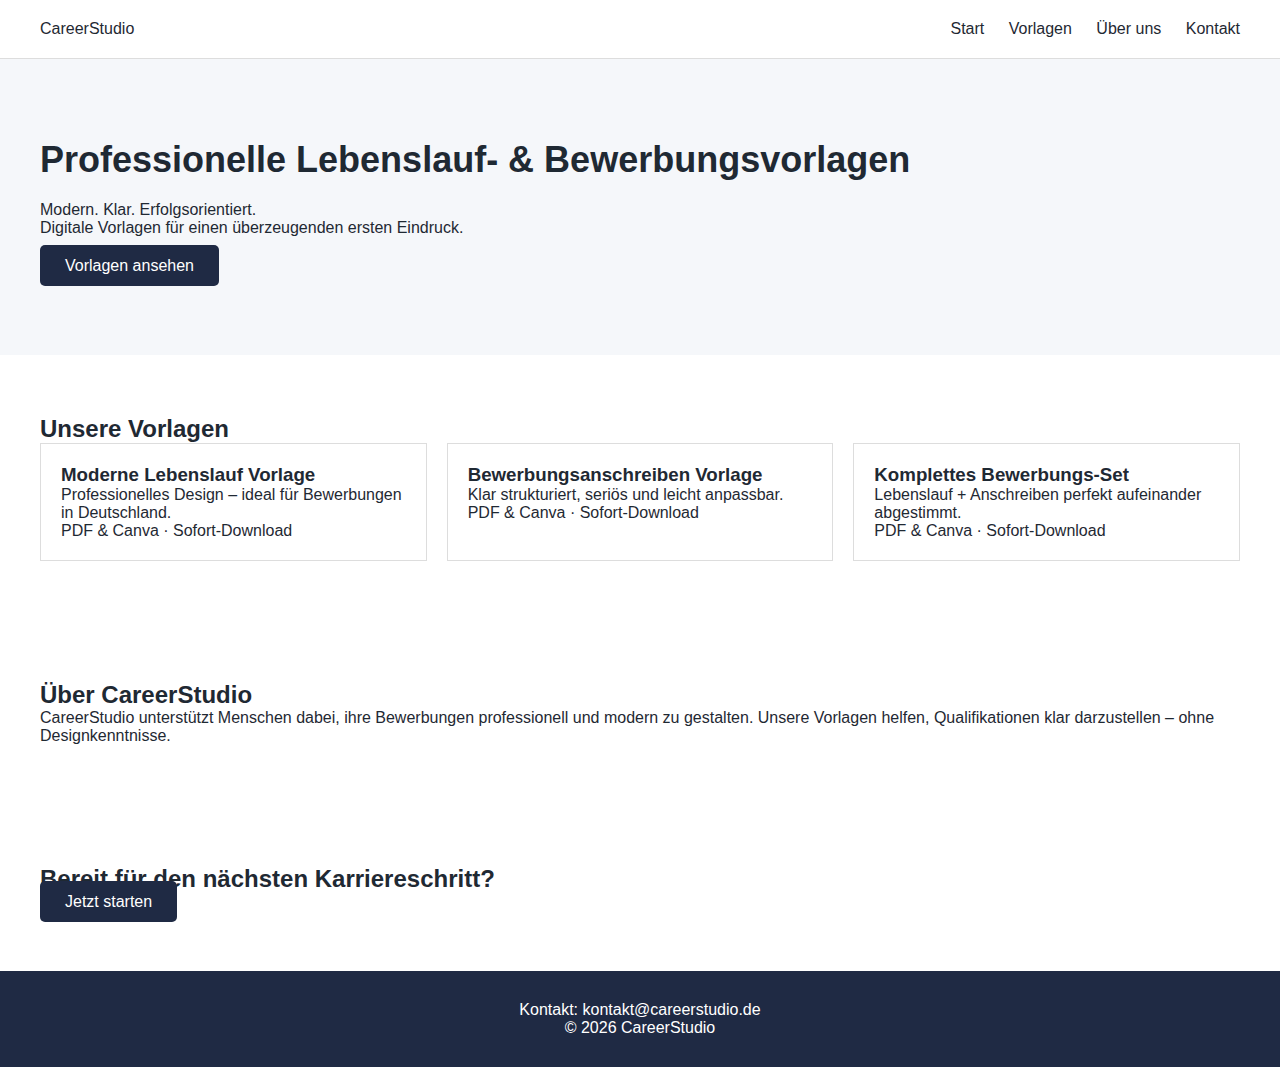
<file: index.html>
<!DOCTYPE html>
<html lang="de">
<head>
  <meta charset="UTF-8">
  <meta name="viewport" content="width=device-width, initial-scale=1.0">
  <title>CareerStudio – Lebenslauf & Bewerbungsvorlagen</title>
  <link rel="stylesheet" href="style.css">
</head>
<body>

<header class="header">
  <div class="logo">CareerStudio</div>
  <nav>
    <a href="#start">Start</a>
    <a href="#vorlagen">Vorlagen</a>
    <a href="#ueber">Über uns</a>
    <a href="#kontakt">Kontakt</a>
  </nav>
</header>

<section id="start" class="hero">
  <h1>Professionelle Lebenslauf- & Bewerbungsvorlagen</h1>
  <p>Modern. Klar. Erfolgsorientiert.<br>
     Digitale Vorlagen für einen überzeugenden ersten Eindruck.</p>
  <a href="#vorlagen" class="btn">Vorlagen ansehen</a>
</section>

<section id="vorlagen" class="products">
  <h2>Unsere Vorlagen</h2>

  <div class="product-grid">
    <div class="product">
      <h3>Moderne Lebenslauf Vorlage</h3>
      <p>Professionelles Design – ideal für Bewerbungen in Deutschland.</p>
      <span>PDF & Canva · Sofort-Download</span>
    </div>

    <div class="product">
      <h3>Bewerbungsanschreiben Vorlage</h3>
      <p>Klar strukturiert, seriös und leicht anpassbar.</p>
      <span>PDF & Canva · Sofort-Download</span>
    </div>

    <div class="product">
      <h3>Komplettes Bewerbungs-Set</h3>
      <p>Lebenslauf + Anschreiben perfekt aufeinander abgestimmt.</p>
      <span>PDF & Canva · Sofort-Download</span>
    </div>
  </div>
</section>

<section id="ueber" class="about">
  <h2>Über CareerStudio</h2>
  <p>
    CareerStudio unterstützt Menschen dabei, ihre Bewerbungen professionell
    und modern zu gestalten. Unsere Vorlagen helfen, Qualifikationen klar
    darzustellen – ohne Designkenntnisse.
  </p>
</section>

<section class="cta">
  <h2>Bereit für den nächsten Karriereschritt?</h2>
  <a href="#kontakt" class="btn">Jetzt starten</a>
</section>

<footer id="kontakt" class="footer">
  <p>Kontakt: kontakt@careerstudio.de</p>
  <p>© 2026 CareerStudio</p>
</footer>

</body>
</html>
</file>
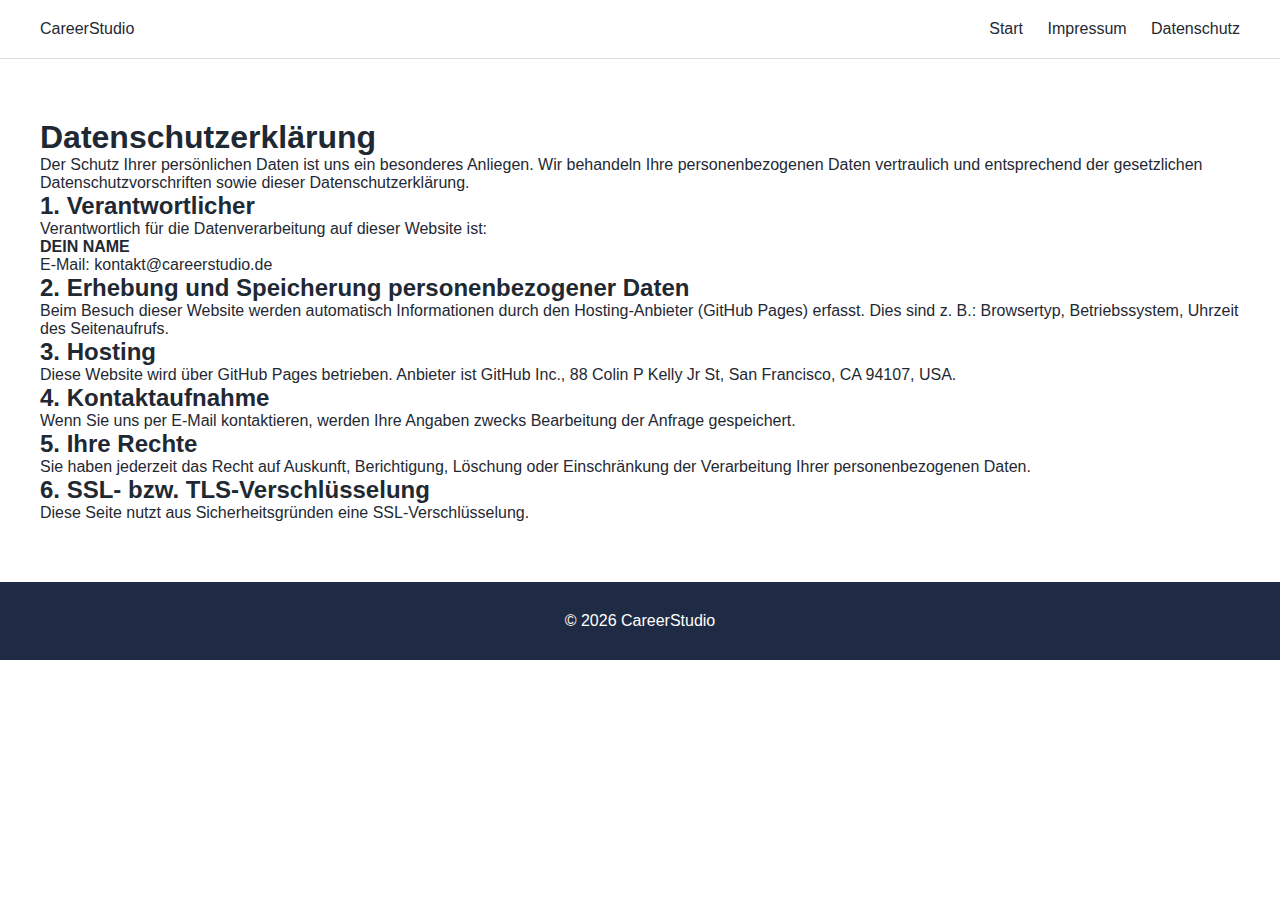
<file: datenschutz.html>
<!DOCTYPE html>
<html lang="de">
<head>
  <meta charset="UTF-8">
  <meta name="viewport" content="width=device-width, initial-scale=1.0">
  <title>Datenschutz – CareerStudio</title>
  <link rel="stylesheet" href="style.css">
</head>
<body>

<header class="header">
  <div class="logo">CareerStudio</div>
  <nav>
    <a href="index.html">Start</a>
    <a href="impressum.html">Impressum</a>
    <a href="datenschutz.html">Datenschutz</a>
  </nav>
</header>

<section class="about">
  <h1>Datenschutzerklärung</h1>

  <p>
    Der Schutz Ihrer persönlichen Daten ist uns ein besonderes Anliegen.
    Wir behandeln Ihre personenbezogenen Daten vertraulich und entsprechend
    der gesetzlichen Datenschutzvorschriften sowie dieser Datenschutzerklärung.
  </p>

  <h2>1. Verantwortlicher</h2>
  <p>
    Verantwortlich für die Datenverarbeitung auf dieser Website ist:<br>
    <strong>DEIN NAME</strong><br>
    E-Mail: kontakt@careerstudio.de
  </p>

  <h2>2. Erhebung und Speicherung personenbezogener Daten</h2>
  <p>
    Beim Besuch dieser Website werden automatisch Informationen durch den
    Hosting-Anbieter (GitHub Pages) erfasst. Dies sind z. B.:
    Browsertyp, Betriebssystem, Uhrzeit des Seitenaufrufs.
  </p>

  <h2>3. Hosting</h2>
  <p>
    Diese Website wird über GitHub Pages betrieben.
    Anbieter ist GitHub Inc., 88 Colin P Kelly Jr St, San Francisco, CA 94107, USA.
  </p>

  <h2>4. Kontaktaufnahme</h2>
  <p>
    Wenn Sie uns per E-Mail kontaktieren, werden Ihre Angaben zwecks Bearbeitung
    der Anfrage gespeichert.
  </p>

  <h2>5. Ihre Rechte</h2>
  <p>
    Sie haben jederzeit das Recht auf Auskunft, Berichtigung, Löschung oder
    Einschränkung der Verarbeitung Ihrer personenbezogenen Daten.
  </p>

  <h2>6. SSL- bzw. TLS-Verschlüsselung</h2>
  <p>
    Diese Seite nutzt aus Sicherheitsgründen eine SSL-Verschlüsselung.
  </p>

</section>

<footer class="footer">
  <p>© 2026 CareerStudio</p>
</footer>

</body>
</html>
</file>
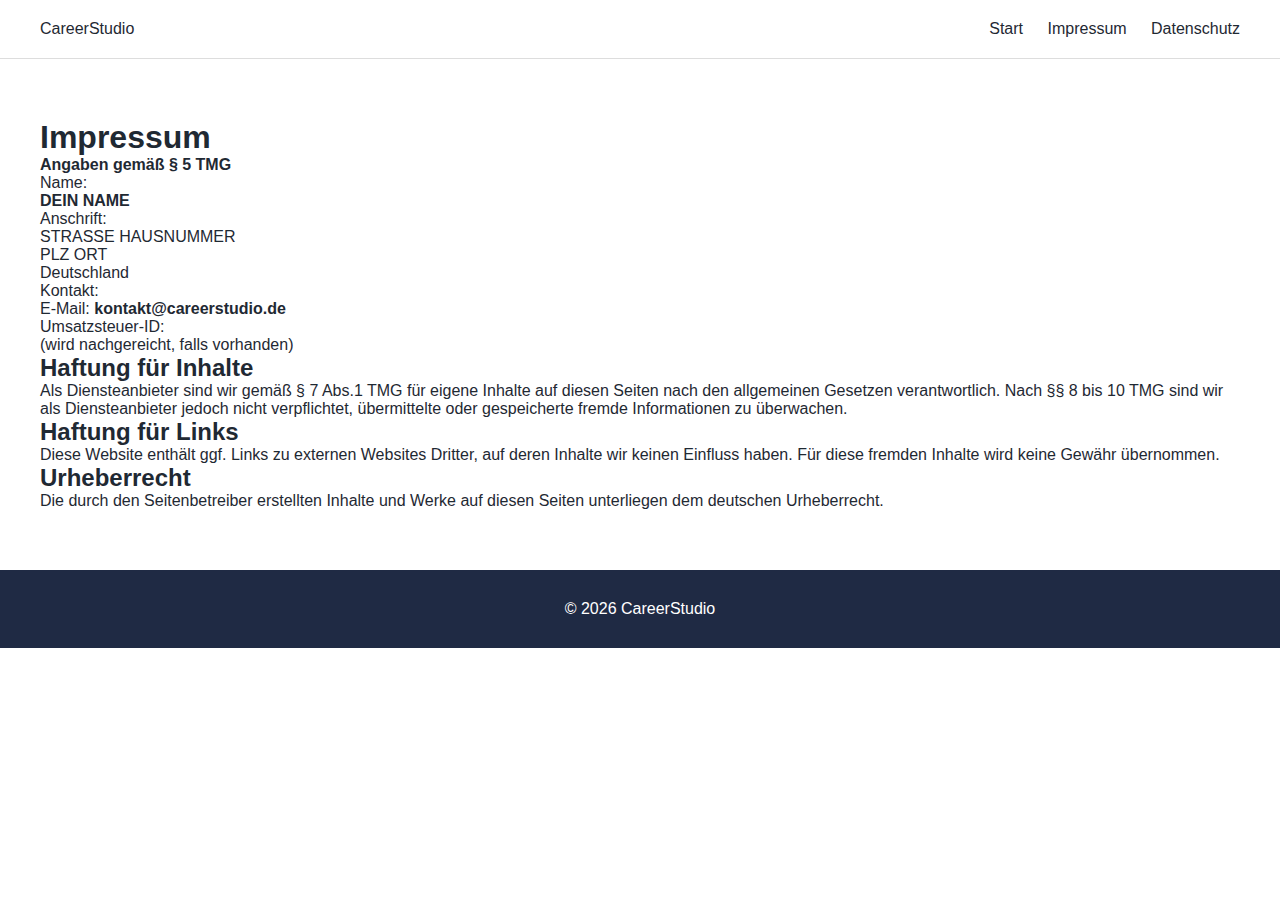
<file: impressum.html>
<!DOCTYPE html>
<html lang="de">
<head>
  <meta charset="UTF-8">
  <meta name="viewport" content="width=device-width, initial-scale=1.0">
  <title>Impressum – CareerStudio</title>
  <link rel="stylesheet" href="style.css">
</head>
<body>

<header class="header">
  <div class="logo">CareerStudio</div>
  <nav>
    <a href="index.html">Start</a>
    <a href="impressum.html">Impressum</a>
    <a href="datenschutz.html">Datenschutz</a>
  </nav>
</header>

<section class="about">
  <h1>Impressum</h1>

  <p><strong>Angaben gemäß § 5 TMG</strong></p>

  <p>
    Name: <br>
    <strong>DEIN NAME</strong>
  </p>

  <p>
    Anschrift:<br>
    STRASSE HAUSNUMMER<br>
    PLZ ORT<br>
    Deutschland
  </p>

  <p>
    Kontakt:<br>
    E-Mail: <strong>kontakt@careerstudio.de</strong>
  </p>

  <p>
    Umsatzsteuer-ID:<br>
    (wird nachgereicht, falls vorhanden)
  </p>

  <h2>Haftung für Inhalte</h2>
  <p>
    Als Diensteanbieter sind wir gemäß § 7 Abs.1 TMG für eigene Inhalte auf
    diesen Seiten nach den allgemeinen Gesetzen verantwortlich.
    Nach §§ 8 bis 10 TMG sind wir als Diensteanbieter jedoch nicht verpflichtet,
    übermittelte oder gespeicherte fremde Informationen zu überwachen.
  </p>

  <h2>Haftung für Links</h2>
  <p>
    Diese Website enthält ggf. Links zu externen Websites Dritter, auf deren
    Inhalte wir keinen Einfluss haben. Für diese fremden Inhalte wird keine
    Gewähr übernommen.
  </p>

  <h2>Urheberrecht</h2>
  <p>
    Die durch den Seitenbetreiber erstellten Inhalte und Werke auf diesen Seiten
    unterliegen dem deutschen Urheberrecht.
  </p>

</section>

<footer class="footer">
  <p>© 2026 CareerStudio</p>
</footer>

</body>
</html>
</file>
<file: style.css>
* {
  margin: 0;
  padding: 0;
  box-sizing: border-box;
  font-family: Arial, sans-serif;
}

body {
  color: #1f2933;
}

.header {
  display: flex;
  justify-content: space-between;
  padding: 20px 40px;
  border-bottom: 1px solid #ddd;
}

nav a {
  margin-left: 20px;
  text-decoration: none;
  color: #1f2933;
}

.hero {
  padding: 80px 40px;
  background: #f5f7fa;
}

.hero h1 {
  font-size: 36px;
}

.hero p {
  margin: 20px 0;
}

.btn {
  background: #1f2a44;
  color: white;
  padding: 12px 25px;
  text-decoration: none;
  border-radius: 5px;
}

.products, .about, .cta {
  padding: 60px 40px;
}

.product-grid {
  display: grid;
  grid-template-columns: repeat(auto-fit, minmax(220px, 1fr));
  gap: 20px;
}

.product {
  border: 1px solid #ddd;
  padding: 20px;
}

.footer {
  background: #1f2a44;
  color: white;
  text-align: center;
  padding: 30px;
}
</file>
